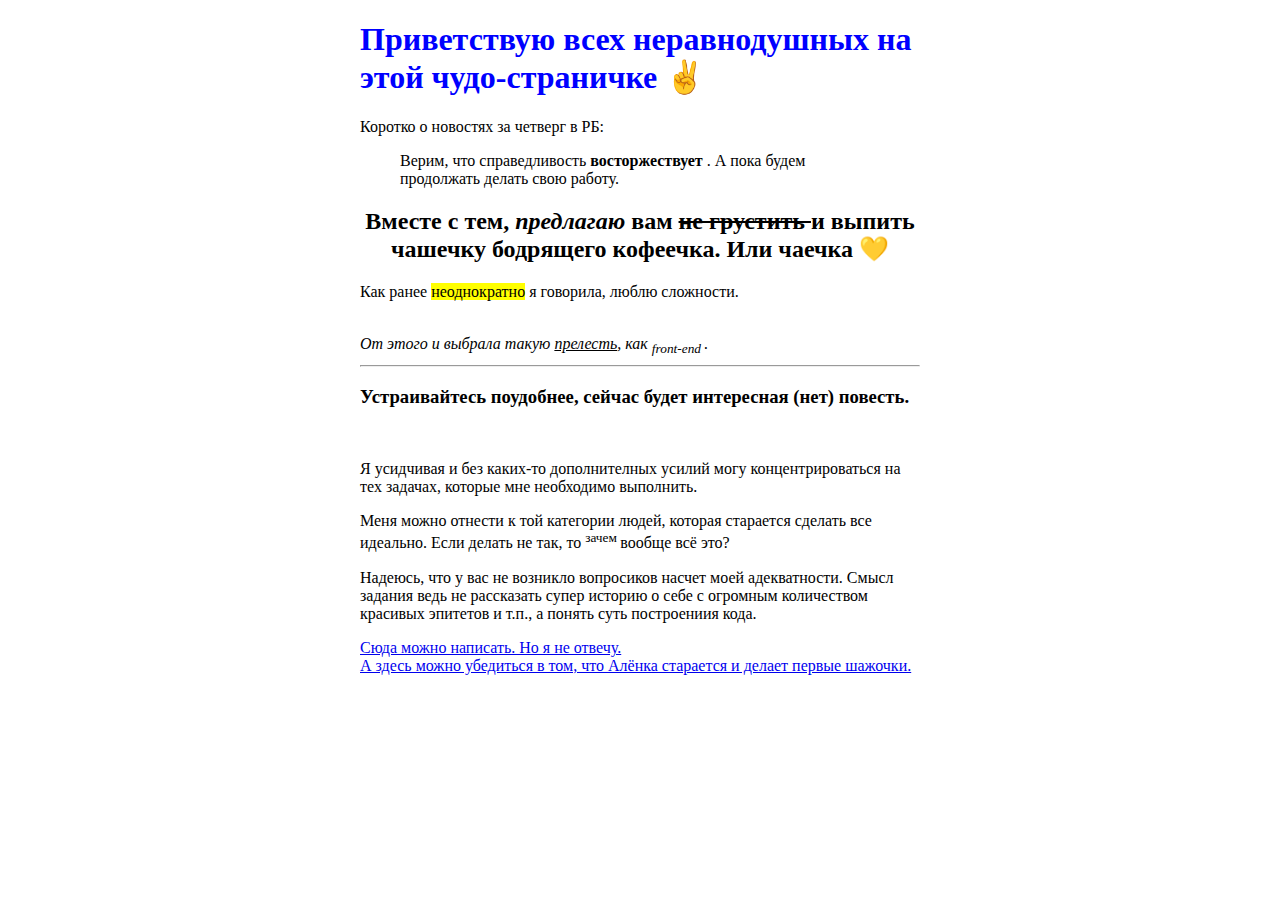
<file: about/index.html>
<!doctype html>
<html lang="ru" xmlns="http://www.w3.org/1999/html">
<head>
    <meta charset="utf-8">
    <title>Lesson-2</title>
    <style type="text/css">
        body {
            width: 560px;
            margin: 0 auto;
        }
    </style>
</head>

<body>
<h1  style="color:blue;" > Приветствую всех неравнодушных на этой чудо-страничке &#9996</h1>

<p>Коротко о новостях за четверг в РБ:</p>
<blockquote cite="https://news.tut.by/society/719466.html">
    Верим, что справедливость <strong>восторжествует </strong>. А пока будем продолжать делать свою работу.
</blockquote>
<h2 style="text-align:center;"> Вместе с тем, <em> предлагаю</em> вам <del>не грустить </del> и выпить чашечку бодрящего кофеечка. Или чаечка &#x1F49B </h2>
<p> Как ранее <mark> неоднократно</mark> я говорила, люблю сложности. </p>
<br>

<i> От этого и выбрала такую <ins>прелесть</ins>, как <sub> front-end </sub>. </i>
<hr>
    <h3 style="font-family:verdana,serif;"> Устраивайтесь поудобнее, сейчас будет интересная (нет) повесть. </h3>
<br>
<p> Я усидчивая и без каких-то дополнителных усилий могу концентрироваться на тех задачах,
    которые мне необходимо выполнить. </p>
<p> Меня можно отнести к той категории людей, которая старается сделать все идеально. Если делать не так, то <sup>зачем </sup>
    вообще всё это? </p>
<p>Надеюсь, что у вас не возникло вопросиков насчет моей адекватности. Смысл задания ведь не рассказать супер историю о себе с огромным количеством красивых эпитетов и т.п., а понять суть построениия кода. </p>
<a href="mailto:alena.kur16.06@gmail.com">Сюда можно написать. Но я не отвечу.</a>
<br>
<a href="https://github.com/AlKurlk" title="Объективно ничего интересного там нет"> А здесь можно убедиться в том, что Алёнка старается и делает первые шажочки.</a>


</body>
</html>
</file>
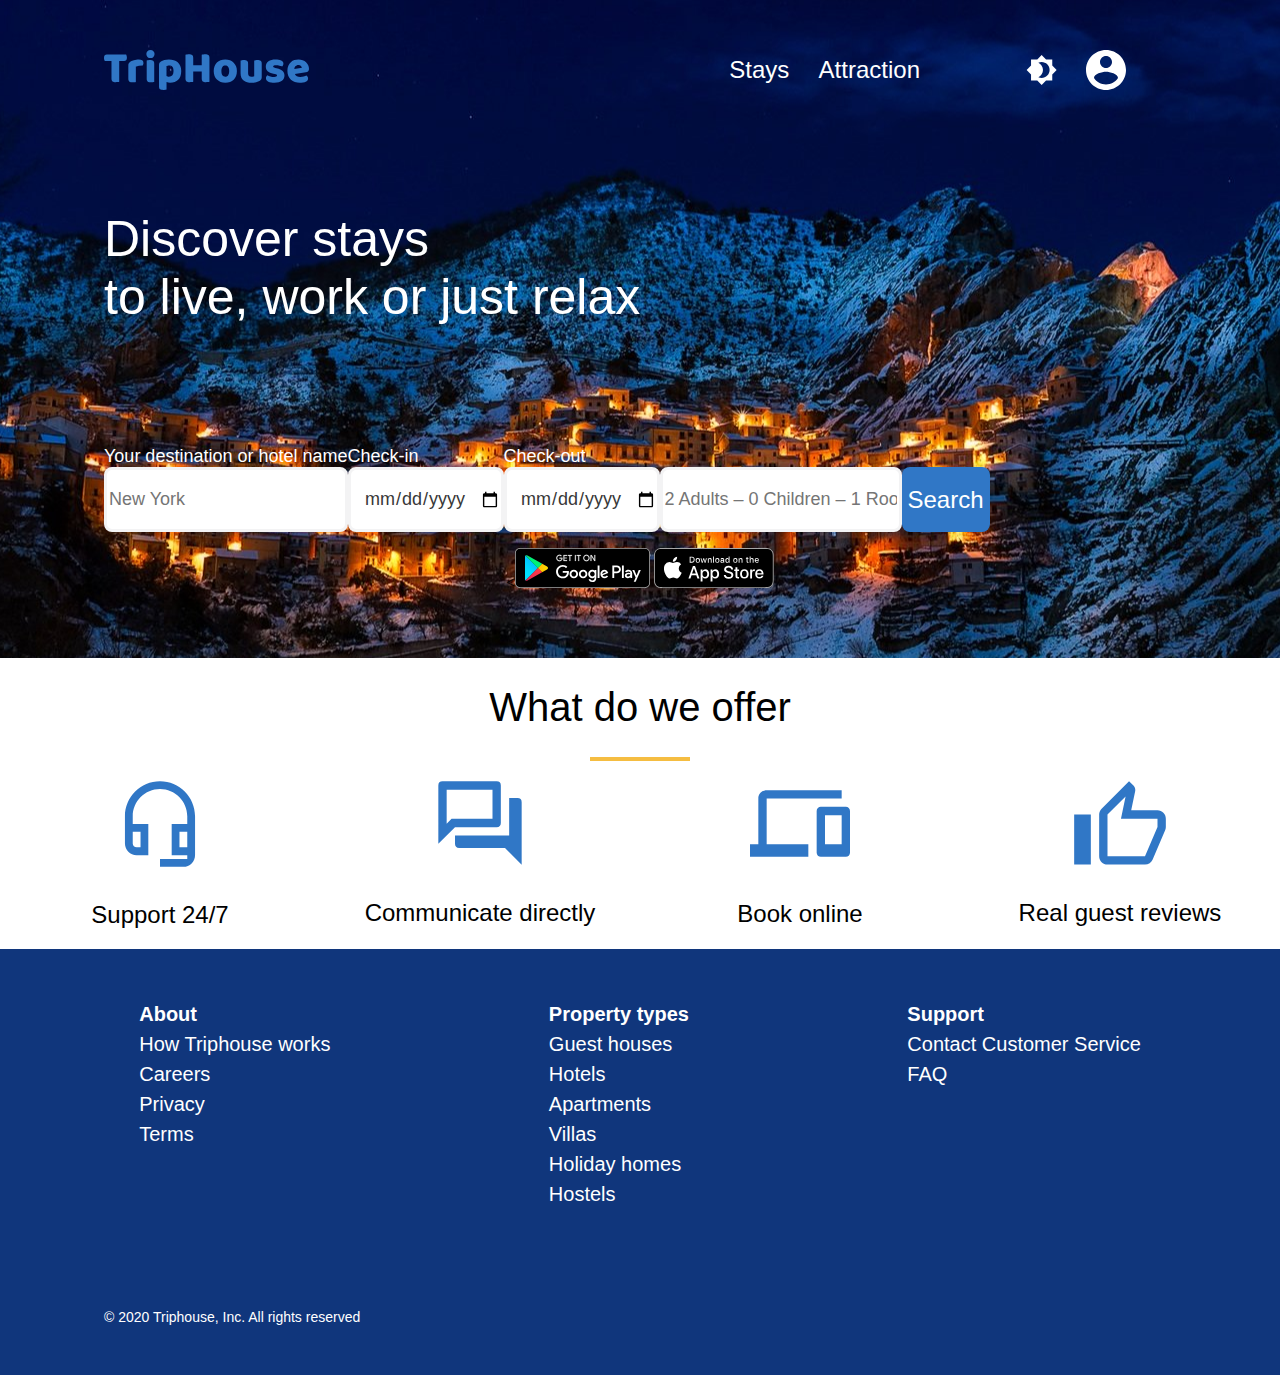
<file: triphouse/index.html>
<!DOCTYPE html>
<html lang="en" xmlns="http://www.w3.org/1999/html">
<head>
    <meta charset="UTF-8"
          name="viewport" content="width=device-width, initial-scale=1.0">
    <title>Title</title>
    <link href="style.css" rel="stylesheet">
</head>
<body>

<div class="top-section">
    <div class="header-triphouse">
        <svg class="logo col-7" width="205" height="40" fill="none" xmlns="http://www.w3.org/2000/svg">
            <path d="M.84 11.024c-.206-.33-.397-.78-.574-1.35A6.033 6.033 0 010 7.874c0-1.17.25-2.01.752-2.52.532-.51 1.21-.765 2.036-.765h19.297c.207.33.398.78.575 1.35.177.57.266 1.17.266 1.8 0 1.17-.266 2.01-.797 2.52-.501.51-1.165.765-1.991.765h-4.913V31.81c-.325.09-.84.18-1.55.27-.678.09-1.356.135-2.035.135s-1.284-.06-1.815-.18c-.501-.09-.929-.27-1.283-.54-.354-.27-.62-.645-.797-1.125-.177-.48-.265-1.11-.265-1.89V11.024H.84zM31.85 31.946c-.295.09-.768.18-1.417.27-.62.09-1.268.135-1.947.135-.65 0-1.24-.045-1.77-.135-.502-.09-.93-.27-1.284-.54a2.792 2.792 0 01-.84-1.08c-.178-.48-.266-1.095-.266-1.845V15.253c0-.69.118-1.275.354-1.755a4.35 4.35 0 011.106-1.35c.472-.39 1.048-.734 1.726-1.034a16.838 16.838 0 014.736-1.395c.856-.15 1.711-.225 2.567-.225 1.416 0 2.538.285 3.364.855.826.54 1.239 1.44 1.239 2.7 0 .42-.06.84-.177 1.26-.118.39-.266.75-.443 1.08a20.679 20.679 0 00-3.806.359c-.62.12-1.21.255-1.77.405a6.74 6.74 0 00-1.372.45v15.343zM42.345 4.05c0-1.14.369-2.1 1.106-2.88.767-.78 1.77-1.17 3.01-1.17 1.24 0 2.228.39 2.965 1.17.767.78 1.151 1.74 1.151 2.88s-.384 2.1-1.15 2.88c-.738.779-1.727 1.169-2.966 1.169-1.24 0-2.242-.39-3.01-1.17-.737-.78-1.106-1.74-1.106-2.88zm7.878 27.896c-.325.06-.812.135-1.46.225-.62.12-1.255.18-1.904.18s-1.239-.045-1.77-.135c-.502-.09-.93-.27-1.284-.54a2.79 2.79 0 01-.84-1.08c-.178-.48-.266-1.095-.266-1.845V10.44c.325-.06.797-.135 1.416-.225.65-.12 1.298-.18 1.948-.18.649 0 1.224.045 1.726.135.53.09.973.27 1.327.54.355.27.62.645.797 1.125.207.45.31 1.05.31 1.8v18.312zM64.882 9.449c1.77 0 3.408.24 4.913.72 1.535.45 2.848 1.155 3.94 2.114 1.091.96 1.947 2.175 2.566 3.645.62 1.44.93 3.165.93 5.174 0 1.92-.266 3.6-.797 5.04s-1.283 2.654-2.257 3.644c-.974.96-2.154 1.68-3.54 2.16-1.358.48-2.878.72-4.56.72-1.268 0-2.448-.195-3.54-.585v7.47c-.295.089-.767.179-1.416.269-.65.12-1.314.18-1.992.18-.65 0-1.24-.045-1.77-.135-.502-.09-.93-.27-1.284-.54s-.62-.645-.797-1.125c-.177-.45-.265-1.05-.265-1.8V14.803c0-.81.162-1.47.487-1.98.354-.51.826-.975 1.416-1.394.915-.6 2.05-1.08 3.408-1.44 1.357-.36 2.877-.54 4.558-.54zm.09 17.188c3.038 0 4.558-1.845 4.558-5.535 0-1.92-.384-3.344-1.151-4.274-.738-.93-1.815-1.395-3.23-1.395-.561 0-1.063.075-1.506.225a5.15 5.15 0 00-1.15.45v9.899c.354.18.737.33 1.15.45.413.12.856.18 1.328.18zM105.466 31.811c-.325.09-.841.18-1.549.27-.679.09-1.357.135-2.036.135a8.28 8.28 0 01-1.815-.18 2.936 2.936 0 01-1.283-.54c-.354-.27-.62-.645-.797-1.125-.177-.48-.265-1.11-.265-1.89v-7.019h-8.498v10.349c-.325.09-.84.18-1.549.27-.679.09-1.357.135-2.036.135-.678 0-1.283-.06-1.815-.18-.501-.09-.929-.27-1.283-.54-.354-.27-.62-.645-.797-1.125-.177-.48-.265-1.11-.265-1.89V4.724c.324-.06.84-.135 1.549-.225.708-.12 1.387-.18 2.036-.18.678 0 1.269.06 1.77.18.531.09.974.27 1.328.54.354.27.62.645.796 1.125.178.48.266 1.11.266 1.89v7.2h8.498V4.723c.324-.06.84-.135 1.549-.225.708-.12 1.387-.18 2.036-.18.678 0 1.268.06 1.77.18.531.09.974.27 1.328.54.354.27.619.645.796 1.125.177.48.266 1.11.266 1.89v23.757zM132.901 21.057c0 1.86-.28 3.525-.841 4.995-.561 1.44-1.357 2.654-2.39 3.644-1.003.99-2.213 1.74-3.629 2.25-1.417.51-2.995.765-4.736.765-1.741 0-3.319-.27-4.736-.81-1.416-.54-2.64-1.305-3.673-2.295-1.003-1.02-1.785-2.25-2.346-3.69-.56-1.44-.841-3.059-.841-4.859 0-1.77.281-3.374.841-4.814.561-1.44 1.343-2.655 2.346-3.645a10.468 10.468 0 013.673-2.34c1.417-.54 2.995-.81 4.736-.81 1.741 0 3.319.286 4.736.856 1.416.54 2.626 1.32 3.629 2.34 1.033.99 1.829 2.204 2.39 3.644.561 1.44.841 3.03.841 4.77zm-15.491 0c0 1.83.34 3.24 1.018 4.23.708.96 1.682 1.44 2.921 1.44 1.24 0 2.184-.495 2.833-1.485.679-.99 1.018-2.385 1.018-4.185 0-1.8-.339-3.18-1.018-4.14-.679-.989-1.638-1.484-2.877-1.484-1.239 0-2.198.495-2.877 1.485-.678.96-1.018 2.34-1.018 4.14zM136.572 10.439c.295-.09.752-.18 1.372-.27.649-.09 1.313-.135 1.991-.135.649 0 1.225.045 1.726.135.531.09.974.27 1.328.54.354.27.62.645.797 1.125.206.45.31 1.05.31 1.8v9.673c0 1.23.295 2.115.885 2.655.59.51 1.445.765 2.567.765.678 0 1.224-.06 1.637-.18.443-.12.782-.24 1.018-.36V10.439c.295-.09.753-.18 1.372-.27.649-.09 1.313-.135 1.992-.135.649 0 1.224.045 1.726.135.531.09.974.27 1.328.54.354.27.619.645.796 1.125.207.45.31 1.05.31 1.8v13.678c0 1.5-.619 2.624-1.859 3.374-1.032.66-2.272 1.155-3.717 1.485-1.417.36-2.966.54-4.648.54-1.593 0-3.068-.18-4.425-.54-1.328-.36-2.479-.915-3.453-1.665-.973-.75-1.726-1.71-2.257-2.88-.531-1.2-.796-2.64-.796-4.319V10.44zM180.478 25.467c0 2.28-.841 4.064-2.523 5.354-1.682 1.29-4.161 1.935-7.436 1.935-1.239 0-2.39-.09-3.452-.27-1.062-.18-1.977-.45-2.744-.81-.737-.39-1.328-.87-1.77-1.44-.413-.57-.62-1.245-.62-2.024 0-.72.148-1.32.443-1.8.295-.51.649-.93 1.062-1.26.856.48 1.829.915 2.921 1.305 1.121.36 2.405.54 3.851.54.914 0 1.608-.135 2.08-.405.501-.27.752-.63.752-1.08 0-.42-.177-.75-.531-.99-.354-.24-.944-.435-1.77-.585l-1.328-.27c-2.567-.51-4.485-1.305-5.754-2.385-1.239-1.11-1.859-2.684-1.859-4.724 0-1.11.236-2.115.709-3.015a6.286 6.286 0 011.991-2.25c.856-.6 1.874-1.064 3.054-1.394 1.21-.33 2.538-.495 3.983-.495 1.092 0 2.11.09 3.054.27.974.15 1.815.39 2.523.72.708.33 1.269.765 1.682 1.304.413.51.619 1.125.619 1.845 0 .69-.132 1.29-.398 1.8-.236.48-.546.885-.929 1.215-.236-.15-.591-.3-1.063-.45-.472-.18-.988-.33-1.549-.45-.56-.15-1.136-.27-1.726-.36a9.82 9.82 0 00-1.549-.135c-.974 0-1.726.12-2.257.36-.531.21-.797.555-.797 1.035 0 .33.148.6.443.81.295.21.856.405 1.682.585l1.372.315c2.832.66 4.839 1.575 6.019 2.744 1.21 1.14 1.815 2.625 1.815 4.455zM195.706 32.71c-1.741 0-3.364-.24-4.869-.719a11.498 11.498 0 01-3.895-2.25c-1.091-.99-1.962-2.234-2.611-3.734-.619-1.5-.929-3.255-.929-5.265 0-1.98.31-3.674.929-5.084.649-1.44 1.49-2.61 2.523-3.51a9.525 9.525 0 013.541-2.024 12.601 12.601 0 014.071-.675c1.564 0 2.981.24 4.249.72 1.299.48 2.405 1.14 3.32 1.98a8.426 8.426 0 012.168 3.014c.531 1.17.797 2.445.797 3.825 0 1.02-.28 1.8-.841 2.34-.561.54-1.342.884-2.346 1.034l-10.932 1.665c.325.99.989 1.74 1.992 2.25 1.003.48 2.154.72 3.452.72 1.21 0 2.346-.15 3.408-.45 1.092-.33 1.977-.705 2.656-1.125.472.3.87.72 1.195 1.26.324.54.487 1.11.487 1.71 0 1.35-.62 2.354-1.859 3.014-.944.51-2.007.855-3.187 1.035-1.18.18-2.287.27-3.319.27zm-1.24-17.682c-.708 0-1.327.12-1.858.36-.502.24-.915.555-1.24.945-.324.36-.575.78-.752 1.26-.148.45-.236.915-.266 1.395l7.569-1.26c-.089-.6-.413-1.2-.974-1.8-.561-.6-1.387-.9-2.479-.9z"
                  fill="#3077C6"/>
        </svg>

                <div class="col-1"> Stays</div>

            <div class="col-2"> Attraction</div>

                <svg class="col-1" width="30" height="30" viewBox="0 0 30 30" fill="none" xmlns="http://www.w3.org/2000/svg">
                    <path d="M25.6101 10.6101V4.38992H19.3899L15 0L10.6101 4.38992H4.38992V10.6101L0 15L4.38992 19.3899V25.6101H10.6101L15 30L19.3899 25.6101H25.6101V19.3899L30 15L25.6101 10.6101ZM15 22.9576C13.8196 22.9576 12.6923 22.6923 11.6844 22.2281C14.4164 20.9682 16.3263 18.2096 16.3263 15C16.3263 11.7905 14.4164 9.03183 11.6844 7.77188C12.6923 7.30769 13.8196 7.04244 15 7.04244C19.3899 7.04244 22.9576 10.6101 22.9576 15C22.9576 19.3899 19.3899 22.9576 15 22.9576Z"
                          fill="white"/>
                </svg>

                <svg class="col-1" width="40" height="40" fill="none" xmlns="http://www.w3.org/2000/svg"><path d="M20 0C8.96 0 0 8.96 0 20s8.96 20 20 20 20-8.96 20-20S31.04 0 20 0zm0 6c3.32 0 6 2.68 6 6s-2.68 6-6 6-6-2.68-6-6 2.68-6 6-6zm0 28.4c-5 0-9.42-2.56-12-6.44.06-3.98 8-6.16 12-6.16 3.98 0 11.94 2.18 12 6.16-2.58 3.88-7 6.44-12 6.44z" fill="#fff"/></svg>
        </div>


    <div id="top-section-text">
        Discover stays <br>
        to live, work or just relax
    </div>


    <form method="get" class="form">
        <div>
            <label for="destination"> Your destination or hotel name</label> <br>
            <input class="destination" id="destination" name="destination" type="text" placeholder="New York"> <br>
        </div>
        <div >
            <label for="date-in"> Check-in </label> <br>
            <input class="date" id="date-in" name="date-in" type="date">
        </div>
        <div>
            <label for="date-out"> Check-out </label> <br>
            <input class="date" id="date-out" name="date-out" type="date">
        </div>
        <div>
            <label for="adults-room"> </label> <br>
            <input class="adults-room " id="adults-room" name="adults-room" type="text"
                   placeholder="2 Adults &#8211; 0 Children &#8211; 1 Room">
        </div>
        <div><br>
            <button class="submit" type="submit" id="submit"> Search</button>
        </div>

    </form>
<figure id="apps">

    <<svg width="135" height="40" viewBox="0 0 135 40" fill="none" xmlns="http://www.w3.org/2000/svg">
    <path d="M130 39.9999H5C2.25 39.9999 0 37.75 0 35V4.99999C0 2.25 2.25 0 5 0H130C132.75 0 135 2.25 135 4.99999V35C135 37.75 132.75 39.9999 130 39.9999Z" fill="black"/>
    <path d="M130 0.799999C132.32 0.799999 134.2 2.68 134.2 4.99999V35C134.2 37.32 132.32 39.2 130 39.2H5C2.68 39.2 0.8 37.32 0.8 35V4.99999C0.8 2.68 2.68 0.799999 5 0.799999H130ZM130 0H5C2.25 0 0 2.25 0 4.99999V35C0 37.75 2.25 39.9999 5 39.9999H130C132.75 39.9999 135 37.75 135 35V4.99999C135 2.25 132.75 0 130 0Z" fill="#A6A6A6"/>
    <path d="M47.4201 10.24C47.4201 11.08 47.1701 11.75 46.6701 12.24C46.1101 12.83 45.3701 13.13 44.4701 13.13C43.6001 13.13 42.8701 12.83 42.2601 12.23C41.6501 11.63 41.3501 10.88 41.3501 9.99997C41.3501 9.10996 41.6501 8.36995 42.2601 7.76994C42.8701 7.16994 43.6001 6.86993 44.4701 6.86993C44.9001 6.86993 45.3101 6.94994 45.7001 7.11994C46.0901 7.28994 46.4001 7.50994 46.6401 7.78995L46.1101 8.31995C45.7101 7.84995 45.1701 7.60994 44.4701 7.60994C43.8401 7.60994 43.2901 7.82995 42.8301 8.27995C42.3701 8.71996 42.1401 9.29996 42.1401 10.01C42.1401 10.72 42.3701 11.3 42.8301 11.74C43.2901 12.18 43.8401 12.41 44.4701 12.41C45.1401 12.41 45.7001 12.19 46.1501 11.74C46.4401 11.45 46.6101 11.04 46.6501 10.52H44.4701V9.79997H47.3801C47.4001 9.94997 47.4201 10.1 47.4201 10.24Z" fill="white" stroke="white" stroke-width="0.2" stroke-miterlimit="10"/>
    <path d="M52.0303 7.73994H49.3003V9.63994H51.7603V10.3599H49.3003V12.26H52.0303V13H48.5303V6.99994H52.0303V7.73994Z" fill="white" stroke="white" stroke-width="0.2" stroke-miterlimit="10"/>
    <path d="M55.2801 13H54.5101V7.73994H52.8301V6.99994H56.9501V7.73994H55.2701V13H55.2801Z" fill="white" stroke="white" stroke-width="0.2" stroke-miterlimit="10"/>
    <path d="M59.9399 13V6.99994H60.71V13H59.9399Z" fill="white" stroke="white" stroke-width="0.2" stroke-miterlimit="10"/>
    <path d="M64.1302 13H63.3602V7.73994H61.6802V6.99994H65.8002V7.73994H64.1202V13H64.1302Z" fill="white" stroke="white" stroke-width="0.2" stroke-miterlimit="10"/>
    <path d="M73.6101 12.22C73.0201 12.83 72.2901 13.13 71.4101 13.13C70.5301 13.13 69.8001 12.83 69.2101 12.22C68.6201 11.61 68.3301 10.87 68.3301 9.99997C68.3301 9.12996 68.6201 8.37995 69.2101 7.77995C69.8001 7.16994 70.5301 6.86993 71.4101 6.86993C72.2801 6.86993 73.0101 7.16994 73.6101 7.77995C74.2001 8.38995 74.5001 9.12996 74.5001 9.99997C74.4901 10.88 74.2001 11.62 73.6101 12.22ZM69.7801 11.72C70.2201 12.17 70.7701 12.39 71.4101 12.39C72.0501 12.39 72.6001 12.17 73.0401 11.72C73.4801 11.27 73.7101 10.7 73.7101 9.99997C73.7101 9.29996 73.4901 8.72996 73.0401 8.27995C72.6001 7.82995 72.0501 7.60994 71.4101 7.60994C70.7701 7.60994 70.2201 7.82995 69.7801 8.27995C69.3401 8.72996 69.1101 9.29996 69.1101 9.99997C69.1101 10.7 69.3401 11.27 69.7801 11.72Z" fill="white" stroke="white" stroke-width="0.2" stroke-miterlimit="10"/>
    <path d="M75.5801 13V6.99994H76.5201L79.4401 11.6699H79.4701L79.4401 10.5099V6.99994H80.2101V13H79.4101L76.3601 8.10994H76.3301L76.3601 9.26994V13H75.5801Z" fill="white" stroke="white" stroke-width="0.2" stroke-miterlimit="10"/>
    <path d="M68.14 21.75C65.79 21.75 63.87 23.54 63.87 26C63.87 28.4501 65.79 30.2501 68.14 30.2501C70.49 30.2501 72.41 28.4501 72.41 26C72.41 23.54 70.49 21.75 68.14 21.75ZM68.14 28.5801C66.85 28.5801 65.74 27.5201 65.74 26C65.74 24.47 66.85 23.42 68.14 23.42C69.43 23.42 70.54 24.47 70.54 26C70.54 27.5201 69.42 28.5801 68.14 28.5801ZM58.82 21.75C56.47 21.75 54.55 23.54 54.55 26C54.55 28.4501 56.47 30.2501 58.82 30.2501C61.17 30.2501 63.09 28.4501 63.09 26C63.09 23.54 61.17 21.75 58.82 21.75ZM58.82 28.5801C57.53 28.5801 56.42 27.5201 56.42 26C56.42 24.47 57.53 23.42 58.82 23.42C60.11 23.42 61.22 24.47 61.22 26C61.22 27.5201 60.11 28.5801 58.82 28.5801ZM47.74 23.06V24.86H52.06C51.93 25.87 51.59 26.62 51.08 27.13C50.45 27.7601 49.47 28.4501 47.75 28.4501C45.09 28.4501 43.01 26.31 43.01 23.65C43.01 20.99 45.09 18.85 47.75 18.85C49.18 18.85 50.23 19.41 51 20.14L52.27 18.87C51.19 17.84 49.76 17.05 47.74 17.05C44.1 17.05 41.04 20.01 41.04 23.66C41.04 27.3 44.1 30.2701 47.74 30.2701C49.71 30.2701 51.19 29.6301 52.35 28.4201C53.54 27.23 53.91 25.55 53.91 24.2C53.91 23.78 53.88 23.39 53.81 23.07H47.74V23.06ZM93.05 24.46C92.7 23.51 91.62 21.75 89.41 21.75C87.22 21.75 85.4 23.47 85.4 26C85.4 28.3801 87.2 30.2501 89.62 30.2501C91.57 30.2501 92.7 29.0601 93.16 28.3701L91.71 27.4001C91.23 28.1101 90.57 28.5801 89.62 28.5801C88.67 28.5801 87.99 28.1401 87.56 27.29L93.25 24.94L93.05 24.46ZM87.25 25.88C87.2 24.24 88.52 23.4 89.47 23.4C90.21 23.4 90.84 23.77 91.05 24.3L87.25 25.88ZM82.63 30.0001H84.5V17.5H82.63V30.0001ZM79.57 22.7H79.5C79.08 22.2 78.28 21.75 77.26 21.75C75.13 21.75 73.18 23.62 73.18 26.02C73.18 28.4001 75.13 30.2601 77.26 30.2601C78.27 30.2601 79.08 29.8101 79.5 29.2901H79.56V29.9001C79.56 31.5301 78.69 32.4001 77.29 32.4001C76.15 32.4001 75.44 31.5801 75.15 30.8901L73.52 31.5701C73.99 32.7001 75.23 34.0801 77.29 34.0801C79.48 34.0801 81.33 32.7901 81.33 29.6501V22.01H79.56V22.7H79.57ZM77.42 28.5801C76.13 28.5801 75.05 27.5001 75.05 26.02C75.05 24.52 76.13 23.43 77.42 23.43C78.69 23.43 79.69 24.53 79.69 26.02C79.7 27.5001 78.7 28.5801 77.42 28.5801ZM101.81 17.5H97.34V30.0001H99.21V25.26H101.82C103.89 25.26 105.92 23.76 105.92 21.38C105.92 19 103.87 17.5 101.81 17.5ZM101.85 23.52H99.2V19.23H101.85C103.25 19.23 104.04 20.39 104.04 21.37C104.04 22.35 103.25 23.52 101.85 23.52ZM113.39 21.73C112.04 21.73 110.64 22.33 110.06 23.64L111.72 24.33C112.07 23.64 112.73 23.41 113.42 23.41C114.38 23.41 115.37 23.99 115.38 25.02V25.15C115.04 24.96 114.32 24.67 113.43 24.67C111.64 24.67 109.83 25.65 109.83 27.48C109.83 29.1501 111.29 30.2301 112.93 30.2301C114.18 30.2301 114.88 29.6701 115.31 29.0101H115.37V29.9801H117.17V25.19C117.18 22.97 115.52 21.73 113.39 21.73ZM113.16 28.5801C112.55 28.5801 111.7 28.2701 111.7 27.5201C111.7 26.56 112.76 26.19 113.68 26.19C114.5 26.19 114.89 26.37 115.38 26.61C115.24 27.7601 114.24 28.5801 113.16 28.5801ZM123.74 22L121.6 27.42H121.54L119.32 22H117.31L120.64 29.5801L118.74 33.7901H120.69L125.82 22H123.74ZM106.94 30.0001H108.81V17.5H106.94V30.0001Z" fill="white"/>
    <path d="M10.4395 7.54003C10.1495 7.85003 9.97949 8.33003 9.97949 8.94003V31.06C9.97949 31.68 10.1495 32.16 10.4395 32.46L10.5095 32.53L22.8995 20.15V20V19.85L10.5095 7.47003L10.4395 7.54003Z" fill="url(#paint0_linear)"/>
    <path d="M27.0299 24.28L22.8999 20.15V20V19.85L27.0299 15.72L27.1199 15.77L32.0099 18.55C33.4099 19.34 33.4099 20.64 32.0099 21.44L27.1199 24.22L27.0299 24.28Z" fill="url(#paint1_linear)"/>
    <path d="M27.1199 24.22L22.8999 20L10.4399 32.46C10.8999 32.95 11.6599 33.01 12.5199 32.52L27.1199 24.22Z" fill="url(#paint2_linear)"/>
    <path d="M27.1197 15.78L12.5097 7.48002C11.6497 6.99002 10.8897 7.05002 10.4297 7.54002L22.8997 20L27.1197 15.78Z" fill="url(#paint3_linear)"/>
    <path opacity="0.2" d="M27.0294 24.13L12.5095 32.38C11.6995 32.84 10.9695 32.81 10.5095 32.39L10.4395 32.46L10.5095 32.53C10.9795 32.95 11.6995 32.98 12.5095 32.52L27.1194 24.22L27.0294 24.13Z" fill="black"/>
    <path opacity="0.12" d="M10.4395 32.3202C10.1495 32.0102 9.97949 31.5302 9.97949 30.9202V31.0702C9.97949 31.6902 10.1495 32.1702 10.4395 32.4702L10.5095 32.4002L10.4395 32.3202Z" fill="black"/>
    <path opacity="0.12" d="M32.0095 21.3L27.0195 24.1301L27.1095 24.2201L31.9995 21.44C32.6995 21.04 33.0495 20.52 33.0495 20C32.9995 20.47 32.6495 20.94 32.0095 21.3Z" fill="black"/>
    <path opacity="0.25" d="M12.5097 7.61994L32.0097 18.7C32.6397 19.06 32.9998 19.52 33.0598 20C33.0598 19.48 32.7097 18.95 32.0097 18.56L12.5097 7.47994C11.1097 6.68994 9.96973 7.34994 9.96973 8.94994V9.09994C9.96973 7.48994 11.1197 6.82994 12.5097 7.61994Z" fill="white"/>
    <defs>
        <linearGradient id="paint0_linear" x1="21.7992" y1="8.70973" x2="5.01689" y2="25.4922" gradientUnits="userSpaceOnUse">
            <stop stop-color="#00A0FF"/>
            <stop offset="0.00657445" stop-color="#00A1FF"/>
            <stop offset="0.2601" stop-color="#00BEFF"/>
            <stop offset="0.5122" stop-color="#00D2FF"/>
            <stop offset="0.7604" stop-color="#00DFFF"/>
            <stop offset="1" stop-color="#00E3FF"/>
        </linearGradient>
        <linearGradient id="paint1_linear" x1="33.8343" y1="20.0014" x2="9.63744" y2="20.0014" gradientUnits="userSpaceOnUse">
            <stop stop-color="#FFE000"/>
            <stop offset="0.4087" stop-color="#FFBD00"/>
            <stop offset="0.7754" stop-color="#FFA500"/>
            <stop offset="1" stop-color="#FF9C00"/>
        </linearGradient>
        <linearGradient id="paint2_linear" x1="24.8269" y1="22.2961" x2="2.06869" y2="45.0544" gradientUnits="userSpaceOnUse">
            <stop stop-color="#FF3A44"/>
            <stop offset="1" stop-color="#C31162"/>
        </linearGradient>
        <linearGradient id="paint3_linear" x1="7.29699" y1="0.176234" x2="17.4596" y2="10.3387" gradientUnits="userSpaceOnUse">
            <stop stop-color="#32A071"/>
            <stop offset="0.0685" stop-color="#2DA771"/>
            <stop offset="0.4762" stop-color="#15CF74"/>
            <stop offset="0.8009" stop-color="#06E775"/>
            <stop offset="1" stop-color="#00F076"/>
        </linearGradient>
    </defs>
</svg>

    <svg width="120" height="40" fill="none" xmlns="http://www.w3.org/2000/svg"><path d="M110.135 0H9.535c-.367 0-.73 0-1.095.002-.306.002-.61.008-.919.013C6.85.023 6.18.082 5.517.192a6.665 6.665 0 00-1.9.627A6.438 6.438 0 00.193 5.522a12.993 12.993 0 00-.179 2.002c-.01.306-.01.614-.015.92V31.56c.005.31.006.61.015.921.008.671.068 1.34.18 2.002.11.663.32 1.306.624 1.905.303.598.701 1.143 1.179 1.614.473.477 1.019.875 1.618 1.179a6.7 6.7 0 001.901.63c.663.11 1.333.168 2.004.177.31.007.613.011.919.011.366.002.728.002 1.095.002h100.6c.359 0 .724 0 1.084-.002.304 0 .617-.004.922-.01.67-.01 1.338-.068 2-.178a6.805 6.805 0 001.908-.63A6.293 6.293 0 00117.666 38a6.405 6.405 0 001.182-1.614c.302-.6.51-1.242.619-1.905.111-.661.173-1.33.185-2.002.004-.31.004-.61.004-.921.008-.364.008-.725.008-1.094V9.536c0-.366 0-.73-.008-1.092 0-.306 0-.614-.004-.92a13.57 13.57 0 00-.185-2.002 6.648 6.648 0 00-.619-1.904 6.469 6.469 0 00-2.799-2.8 6.77 6.77 0 00-1.908-.627c-.661-.11-1.33-.169-2-.176-.305-.005-.618-.011-.922-.013-.36-.002-.725-.002-1.084-.002z" fill="#A6A6A6"/><path d="M8.445 39.125c-.305 0-.602-.004-.904-.01a12.696 12.696 0 01-1.87-.164 5.887 5.887 0 01-1.656-.548 5.408 5.408 0 01-1.397-1.016 5.323 5.323 0 01-1.02-1.397 5.722 5.722 0 01-.544-1.657 12.413 12.413 0 01-.166-1.875c-.007-.21-.015-.913-.015-.913v-23.1s.009-.692.015-.895a12.37 12.37 0 01.165-1.872 5.755 5.755 0 01.544-1.662c.26-.518.603-.99 1.015-1.398A5.565 5.565 0 015.668 1.05C6.288.95 6.915.895 7.543.887l.902-.012h102.769l.913.013a12.37 12.37 0 011.858.162 5.933 5.933 0 011.671.548 5.589 5.589 0 012.415 2.42c.261.52.441 1.076.536 1.65.103.623.161 1.254.173 1.886.003.284.003.588.003.89.008.375.008.732.008 1.092v20.929c0 .363 0 .718-.008 1.075 0 .325 0 .623-.004.93a12.52 12.52 0 01-.171 1.853 5.717 5.717 0 01-.54 1.67c-.263.513-.606.98-1.015 1.386a5.414 5.414 0 01-1.4 1.023 5.855 5.855 0 01-1.668.55c-.618.1-1.242.155-1.869.162-.293.007-.599.011-.897.011l-1.084.002-101.69-.002z" fill="#000"/><path d="M24.769 20.3a4.948 4.948 0 012.357-4.151 5.065 5.065 0 00-3.992-2.158c-1.679-.176-3.307 1.005-4.163 1.005-.872 0-2.19-.988-3.608-.958a5.315 5.315 0 00-4.473 2.727c-1.934 3.349-.491 8.27 1.361 10.977.927 1.325 2.01 2.805 3.428 2.753 1.387-.058 1.905-.885 3.58-.885 1.658 0 2.144.885 3.59.852 1.489-.025 2.426-1.332 3.32-2.67a10.96 10.96 0 001.52-3.092 4.782 4.782 0 01-2.92-4.4zM22.038 12.211a4.873 4.873 0 001.114-3.49 4.958 4.958 0 00-3.207 1.659 4.638 4.638 0 00-1.144 3.361 4.099 4.099 0 003.237-1.53zM42.302 27.14H37.57l-1.137 3.356h-2.005l4.484-12.418h2.083l4.483 12.418h-2.039l-1.136-3.356zm-4.243-1.55h3.752l-1.85-5.446h-.051l-1.85 5.447zM55.16 25.97c0 2.813-1.506 4.62-3.779 4.62a3.07 3.07 0 01-2.848-1.583h-.043v4.484H46.63V21.442h1.8v1.506h.033a3.212 3.212 0 012.883-1.6c2.298 0 3.813 1.816 3.813 4.622zm-1.91 0c0-1.833-.948-3.038-2.393-3.038-1.42 0-2.375 1.23-2.375 3.038 0 1.824.955 3.046 2.375 3.046 1.445 0 2.392-1.197 2.392-3.046zM65.124 25.97c0 2.813-1.505 4.62-3.778 4.62a3.07 3.07 0 01-2.848-1.583h-.043v4.484h-1.859V21.442h1.799v1.506h.034a3.212 3.212 0 012.883-1.6c2.298 0 3.813 1.816 3.813 4.622zm-1.91 0c0-1.833-.947-3.038-2.392-3.038-1.42 0-2.375 1.23-2.375 3.038 0 1.824.955 3.046 2.375 3.046 1.445 0 2.392-1.197 2.392-3.046zM71.71 27.036c.138 1.232 1.335 2.04 2.97 2.04 1.566 0 2.693-.808 2.693-1.919 0-.964-.68-1.54-2.29-1.936l-1.609-.388c-2.28-.55-3.339-1.617-3.339-3.348 0-2.142 1.867-3.614 4.519-3.614 2.624 0 4.423 1.472 4.483 3.614h-1.876c-.112-1.239-1.136-1.987-2.634-1.987-1.497 0-2.521.757-2.521 1.858 0 .878.654 1.395 2.255 1.79l1.368.336c2.548.603 3.606 1.626 3.606 3.443 0 2.323-1.85 3.778-4.793 3.778-2.754 0-4.614-1.42-4.734-3.667h1.902zM83.346 19.3v2.143h1.722v1.471h-1.722v4.991c0 .776.345 1.137 1.102 1.137.204-.003.408-.018.611-.043v1.463c-.34.064-.686.092-1.032.086-1.833 0-2.548-.688-2.548-2.444v-5.19h-1.316v-1.471h1.316V19.3h1.867zM86.065 25.97c0-2.849 1.678-4.639 4.294-4.639 2.625 0 4.295 1.79 4.295 4.639 0 2.856-1.661 4.639-4.295 4.639-2.633 0-4.294-1.783-4.294-4.64zm6.695 0c0-1.954-.895-3.107-2.401-3.107-1.506 0-2.4 1.162-2.4 3.107 0 1.962.894 3.106 2.4 3.106 1.506 0 2.401-1.144 2.401-3.106zM96.186 21.442h1.772v1.541h.043a2.16 2.16 0 012.178-1.635c.214-.001.428.022.637.07v1.737a2.591 2.591 0 00-.835-.112 1.872 1.872 0 00-1.937 2.083v5.37h-1.858v-9.053zM109.384 27.837c-.25 1.643-1.85 2.771-3.898 2.771-2.634 0-4.269-1.764-4.269-4.595 0-2.84 1.644-4.682 4.191-4.682 2.505 0 4.08 1.72 4.08 4.466v.637h-6.395v.112a2.353 2.353 0 00.639 1.832 2.364 2.364 0 001.797.732 2.045 2.045 0 002.091-1.273h1.764zm-6.282-2.702h4.526a2.166 2.166 0 00-.608-1.634 2.167 2.167 0 00-1.612-.664 2.291 2.291 0 00-2.306 2.298zM37.826 8.731a2.64 2.64 0 012.808 2.965c0 1.906-1.03 3.002-2.808 3.002h-2.155V8.73h2.155zm-1.228 5.123h1.125a1.876 1.876 0 001.968-2.146 1.881 1.881 0 00-1.968-2.134h-1.125v4.28zM41.68 12.444a2.134 2.134 0 114.248 0 2.132 2.132 0 11-4.247 0zm3.334 0c0-.976-.439-1.546-1.208-1.546-.773 0-1.207.57-1.207 1.546 0 .984.434 1.55 1.207 1.55.77 0 1.208-.57 1.208-1.55zM51.573 14.698h-.922l-.93-3.317h-.07l-.927 3.317h-.913l-1.242-4.503h.902l.806 3.436h.067l.925-3.436h.853l.926 3.436h.07l.803-3.436h.889l-1.237 4.503zM53.853 10.195h.856v.715h.066a1.349 1.349 0 011.344-.802 1.464 1.464 0 011.559 1.675v2.915h-.889v-2.692c0-.724-.314-1.084-.972-1.084a1.03 1.03 0 00-1.075 1.142v2.634h-.889v-4.503zM59.094 8.437h.888v6.26h-.888v-6.26zM61.218 12.444a2.133 2.133 0 114.248 0 2.134 2.134 0 11-4.248 0zm3.333 0c0-.976-.439-1.547-1.208-1.547-.772 0-1.207.571-1.207 1.547 0 .984.435 1.55 1.207 1.55.77 0 1.208-.57 1.208-1.55zM66.4 13.424c0-.81.604-1.278 1.676-1.344l1.22-.07v-.389c0-.476-.315-.744-.922-.744-.497 0-.84.182-.939.5h-.86c.09-.773.818-1.27 1.84-1.27 1.128 0 1.765.563 1.765 1.514v3.077h-.855v-.633h-.07a1.515 1.515 0 01-1.353.707 1.361 1.361 0 01-1.501-1.348zm2.895-.384v-.377l-1.1.07c-.62.042-.9.253-.9.65 0 .405.351.64.834.64a1.06 1.06 0 001.166-.983zM71.348 12.444c0-1.422.732-2.324 1.87-2.324a1.484 1.484 0 011.38.79h.067V8.437h.888v6.26h-.851v-.71h-.07a1.563 1.563 0 01-1.415.785c-1.145 0-1.869-.901-1.869-2.328zm.918 0c0 .955.45 1.53 1.203 1.53.75 0 1.212-.583 1.212-1.526 0-.938-.468-1.53-1.212-1.53-.748 0-1.203.58-1.203 1.527zM79.23 12.444a2.133 2.133 0 114.247 0 2.132 2.132 0 11-4.247 0zm3.333 0c0-.976-.439-1.546-1.208-1.546-.773 0-1.207.57-1.207 1.546 0 .984.434 1.55 1.207 1.55.77 0 1.208-.57 1.208-1.55zM84.67 10.195h.855v.715h.066a1.348 1.348 0 011.344-.802 1.464 1.464 0 011.559 1.675v2.915h-.889v-2.692c0-.724-.314-1.084-.972-1.084a1.03 1.03 0 00-1.075 1.142v2.634h-.889v-4.503zM93.515 9.074v1.142h.976v.748h-.976v2.315c0 .472.195.679.637.679.113 0 .226-.008.339-.02v.74c-.16.028-.322.043-.484.045-.988 0-1.382-.348-1.382-1.216v-2.543h-.714v-.749h.715V9.074h.89zM95.705 8.437h.88v2.482h.07a1.385 1.385 0 011.374-.807 1.484 1.484 0 011.55 1.679v2.907h-.889V12.01c0-.72-.335-1.084-.963-1.084a1.05 1.05 0 00-1.134 1.142v2.63h-.888v-6.26zM104.761 13.482a1.823 1.823 0 01-1.951 1.303 2.048 2.048 0 01-2.01-1.447 2.05 2.05 0 01-.07-.877 2.093 2.093 0 01.071-.88 2.085 2.085 0 012.005-1.473c1.253 0 2.009.856 2.009 2.27v.31h-3.18v.05a1.191 1.191 0 001.2 1.29 1.076 1.076 0 001.071-.546h.855zm-3.126-1.451h2.275a1.09 1.09 0 00-1.109-1.167 1.15 1.15 0 00-1.166 1.167z" fill="#fff"/></svg>
</figure>
</div>




<h1>What do we offer</h1>
<div class="highlight">
</div>
<div
        class="container">
    <div class="icon col-3">
        <svg width="76" height="86" viewBox="0 0 76 92" fill="none" xmlns="http://www.w3.org/2000/svg">
            <path d="M67.1667 54.3333V71H58.8333V54.3333H67.1667ZM17.1667 54.3333V71H13C10.7083 71 8.83333 69.125 8.83333 66.8333V54.3333H17.1667ZM38 0.166667C17.2917 0.166667 0.5 16.9583 0.5 37.6667V66.8333C0.5 73.75 6.08333 79.3333 13 79.3333H25.5V46H8.83333V37.6667C8.83333 21.5417 21.875 8.5 38 8.5C54.125 8.5 67.1667 21.5417 67.1667 37.6667V46H50.5V79.3333H67.1667V83.5H38V91.8333H63C69.9167 91.8333 75.5 86.25 75.5 79.3333V37.6667C75.5 16.9583 58.7083 0.166667 38 0.166667Z" fill="#3077C6"/>
        </svg>
        <br><br>
        Support 24/7
    </div>
    <div class="icon col-3">
        <svg width="84" height="84" fill="none" xmlns="http://www.w3.org/2000/svg"><path d="M54.5 8.667v29.166H13.542l-4.875 4.875V8.667H54.5zM58.667.333H4.5A4.179 4.179 0 00.333 4.5v58.333L17 46.167h41.667A4.179 4.179 0 0062.833 42V4.5A4.179 4.179 0 0058.668.333zM79.5 17h-8.333v37.5H17v8.333A4.179 4.179 0 0021.167 67H67l16.667 16.667v-62.5A4.179 4.179 0 0079.5 17z" fill="#3077C6"/></svg><br> <br>
        Communicate directly
    </div>
    <div class="icon col-3">
        <svg width="100" height="85" viewBox="0 0 100 68" fill="none" xmlns="http://www.w3.org/2000/svg">
            <path d="M16.6667 9H91.6667V0.666668H16.6667C12.0833 0.666668 8.33333 4.41667 8.33333 9V54.8333H0V67.3333H58.3333V54.8333H16.6667V9ZM95.8333 17.3333H70.8333C68.5417 17.3333 66.6667 19.2083 66.6667 21.5V63.1667C66.6667 65.4583 68.5417 67.3333 70.8333 67.3333H95.8333C98.125 67.3333 100 65.4583 100 63.1667V21.5C100 19.2083 98.125 17.3333 95.8333 17.3333ZM91.6667 54.8333H75V25.6667H91.6667V54.8333Z" fill="#3077C6"/>
        </svg>
        <br> <br>
        Book online
    </div>
    <div class="icon col-3">
        <svg width="92" height="84" viewBox="0 0 92 84" fill="none" xmlns="http://www.w3.org/2000/svg">
            <path d="M83.4998 29.3333H57.2082L61.1665 10.2917L61.2915 8.95833C61.2915 7.25 60.5832 5.66667 59.4582 4.54167L55.0415 0.166667L27.6248 27.625C26.0832 29.125 25.1665 31.2083 25.1665 33.5V75.1667C25.1665 79.75 28.9165 83.5 33.4998 83.5H70.9998C74.4582 83.5 77.4165 81.4167 78.6665 78.4167L91.2498 49.0417C91.6248 48.0833 91.8332 47.0833 91.8332 46V37.6667C91.8332 33.0833 88.0832 29.3333 83.4998 29.3333ZM83.4998 46L70.9998 75.1667H33.4998V33.5L51.5832 15.4167L46.9582 37.6667H83.4998V46ZM0.166504 33.5H16.8332V83.5H0.166504V33.5Z" fill="#3077C6"/>
        </svg>
        <br> <br>
        Real guest reviews
    </div>
</div>


<div class="container-footer">
    <svg class="logo-white col-sm-6" width="98" height="19" viewBox="0 0 98 19" fill="none" xmlns="http://www.w3.org/2000/svg">
        <path d="M0.401998 5.23622C0.303262 5.07949 0.211578 4.86577 0.126947 4.59505C0.0423156 4.32433 0 4.03937 0 3.74016C0 3.18448 0.119894 2.78553 0.359683 2.54331C0.613576 2.30109 0.937996 2.17998 1.33294 2.17998H10.5577C10.6565 2.33671 10.7482 2.55043 10.8328 2.82115C10.9174 3.09186 10.9597 3.37683 10.9597 3.67604C10.9597 4.23172 10.8328 4.63067 10.5789 4.87289C10.3391 5.11511 10.0217 5.23622 9.6268 5.23622H7.27829V15.1102C7.12313 15.153 6.87629 15.1957 6.53776 15.2385C6.21334 15.2812 5.88892 15.3026 5.5645 15.3026C5.24008 15.3026 4.95093 15.2741 4.69703 15.2171C4.45724 15.1744 4.25272 15.0889 4.08346 14.9606C3.91419 14.8324 3.78725 14.6543 3.70262 14.4263C3.61799 14.1983 3.57567 13.8991 3.57567 13.5287V5.23622H0.401998Z" fill="white"/>
        <path d="M15.2257 15.1744C15.0846 15.2171 14.859 15.2598 14.5486 15.3026C14.2524 15.3453 13.9421 15.3667 13.6177 15.3667C13.3074 15.3667 13.0253 15.3453 12.7714 15.3026C12.5316 15.2598 12.3271 15.1744 12.1578 15.0461C11.9885 14.9179 11.8545 14.7469 11.7558 14.5332C11.6712 14.3052 11.6289 14.0131 11.6289 13.6569V7.24522C11.6289 6.91751 11.6853 6.63967 11.7981 6.4117C11.9251 6.16948 12.1014 5.95576 12.3271 5.77053C12.5528 5.5853 12.8278 5.42145 13.1522 5.27896C13.4907 5.12223 13.8504 4.98688 14.2313 4.87289C14.6121 4.75891 15.0071 4.67342 15.4161 4.61642C15.8252 4.54518 16.2342 4.50956 16.6433 4.50956C17.3203 4.50956 17.8563 4.64492 18.2513 4.91564C18.6462 5.1721 18.8437 5.59955 18.8437 6.19797C18.8437 6.39745 18.8155 6.59693 18.759 6.7964C18.7026 6.98163 18.6321 7.15261 18.5475 7.30934C18.2513 7.30934 17.948 7.32358 17.6377 7.35208C17.3274 7.38058 17.0241 7.42332 16.7279 7.48031C16.4317 7.53731 16.1496 7.60142 15.8816 7.67267C15.6277 7.72966 15.4091 7.8009 15.2257 7.88639V15.1744Z" fill="white"/>
        <path d="M20.2429 1.92351C20.2429 1.38208 20.4192 0.926134 20.7718 0.55568C21.1386 0.185227 21.6182 0 22.2106 0C22.803 0 23.2755 0.185227 23.6281 0.55568C23.9949 0.926134 24.1783 1.38208 24.1783 1.92351C24.1783 2.46494 23.9949 2.92089 23.6281 3.29134C23.2755 3.66179 22.803 3.84702 22.2106 3.84702C21.6182 3.84702 21.1386 3.66179 20.7718 3.29134C20.4192 2.92089 20.2429 2.46494 20.2429 1.92351ZM24.009 15.1744C23.8538 15.2029 23.6211 15.2385 23.3108 15.2812C23.0146 15.3382 22.7113 15.3667 22.401 15.3667C22.0907 15.3667 21.8086 15.3453 21.5547 15.3026C21.3149 15.2598 21.1104 15.1744 20.9411 15.0461C20.7718 14.9179 20.6378 14.7469 20.5391 14.5332C20.4545 14.3052 20.4122 14.0131 20.4122 13.6569V4.95838C20.5673 4.92988 20.793 4.89426 21.0892 4.85152C21.3995 4.79453 21.7098 4.76603 22.0202 4.76603C22.3305 4.76603 22.6055 4.7874 22.8453 4.83015C23.0992 4.87289 23.3108 4.95838 23.48 5.08661C23.6493 5.21485 23.7763 5.39295 23.8609 5.62092C23.9596 5.83465 24.009 6.11961 24.009 6.47582V15.1744Z" fill="white"/>
        <path d="M31.017 4.48819C31.8633 4.48819 32.6462 4.60217 33.3655 4.83015C34.099 5.04387 34.7267 5.3787 35.2486 5.83465C35.7705 6.29059 36.1795 6.86764 36.4757 7.5658C36.7719 8.24972 36.92 9.06899 36.92 10.0236C36.92 10.9355 36.7931 11.7334 36.5392 12.4173C36.2853 13.1012 35.9256 13.6783 35.4602 14.1485C34.9947 14.6044 34.4305 14.9464 33.7675 15.1744C33.1187 15.4023 32.3923 15.5163 31.5883 15.5163C30.9818 15.5163 30.4175 15.4237 29.8957 15.2385V18.7863C29.7546 18.829 29.5289 18.8718 29.2186 18.9145C28.9083 18.9715 28.5909 19 28.2665 19C27.9562 19 27.6741 18.9786 27.4202 18.9359C27.1804 18.8931 26.9759 18.8076 26.8066 18.6794C26.6374 18.5512 26.5104 18.3731 26.4258 18.1451C26.3411 17.9314 26.2988 17.6464 26.2988 17.2902V7.0315C26.2988 6.64679 26.3764 6.33333 26.5316 6.09111C26.7008 5.84889 26.9265 5.62805 27.2086 5.42857C27.6459 5.14361 28.1889 4.91564 28.8378 4.74466C29.4866 4.57368 30.213 4.48819 31.017 4.48819ZM31.0593 12.6524C32.5122 12.6524 33.2386 11.7762 33.2386 10.0236C33.2386 9.11174 33.0552 8.43495 32.6885 7.99325C32.3359 7.55156 31.821 7.33071 31.144 7.33071C30.876 7.33071 30.6362 7.36633 30.4246 7.43757C30.213 7.49456 30.0297 7.5658 29.8745 7.65129V12.3532C30.0438 12.4387 30.2271 12.5099 30.4246 12.5669C30.6221 12.6239 30.8336 12.6524 31.0593 12.6524Z" fill="white"/>
        <path d="M50.4179 15.1102C50.2627 15.153 50.0159 15.1957 49.6774 15.2385C49.353 15.2812 49.0285 15.3026 48.7041 15.3026C48.3797 15.3026 48.0905 15.2741 47.8366 15.2171C47.5969 15.1744 47.3923 15.0889 47.2231 14.9606C47.0538 14.8324 46.9269 14.6543 46.8422 14.4263C46.7576 14.1983 46.7153 13.8991 46.7153 13.5287V10.1946H42.653V15.1102C42.4978 15.153 42.251 15.1957 41.9125 15.2385C41.588 15.2812 41.2636 15.3026 40.9392 15.3026C40.6148 15.3026 40.3256 15.2741 40.0717 15.2171C39.8319 15.1744 39.6274 15.0889 39.4582 14.9606C39.2889 14.8324 39.1619 14.6543 39.0773 14.4263C38.9927 14.1983 38.9504 13.8991 38.9504 13.5287V2.24409C39.1055 2.2156 39.3524 2.17998 39.6909 2.13723C40.0294 2.08024 40.3538 2.05174 40.6642 2.05174C40.9886 2.05174 41.2707 2.08024 41.5105 2.13723C41.7644 2.17998 41.9759 2.26547 42.1452 2.3937C42.3145 2.52193 42.4414 2.70004 42.526 2.92801C42.6107 3.15598 42.653 3.45519 42.653 3.82565V7.24522H46.7153V2.24409C46.8704 2.2156 47.1173 2.17998 47.4558 2.13723C47.7943 2.08024 48.1188 2.05174 48.4291 2.05174C48.7535 2.05174 49.0356 2.08024 49.2754 2.13723C49.5293 2.17998 49.7408 2.26547 49.9101 2.3937C50.0794 2.52193 50.2063 2.70004 50.291 2.92801C50.3756 3.15598 50.4179 3.45519 50.4179 3.82565V15.1102Z" fill="white"/>
        <path d="M63.5331 10.0022C63.5331 10.8856 63.3991 11.6764 63.1311 12.3746C62.8631 13.0585 62.4823 13.6355 61.9886 14.1057C61.509 14.5759 60.9307 14.9321 60.2536 15.1744C59.5766 15.4166 58.822 15.5377 57.9897 15.5377C57.1575 15.5377 56.4029 15.4094 55.7259 15.153C55.0488 14.8965 54.4635 14.5332 53.9698 14.063C53.4902 13.5786 53.1164 12.9944 52.8484 12.3105C52.5804 11.6265 52.4464 10.8571 52.4464 10.0022C52.4464 9.1616 52.5804 8.39933 52.8484 7.71541C53.1164 7.0315 53.4902 6.45444 53.9698 5.98425C54.4635 5.49981 55.0488 5.12936 55.7259 4.87289C56.4029 4.61642 57.1575 4.48819 57.9897 4.48819C58.822 4.48819 59.5766 4.62355 60.2536 4.89426C60.9307 5.15073 61.509 5.52118 61.9886 6.00562C62.4823 6.47582 62.8631 7.05287 63.1311 7.73678C63.3991 8.4207 63.5331 9.17585 63.5331 10.0022ZM56.1279 10.0022C56.1279 10.8714 56.2901 11.5411 56.6145 12.0112C56.953 12.4672 57.4185 12.6952 58.0109 12.6952C58.6033 12.6952 59.0547 12.4601 59.365 11.9899C59.6894 11.5197 59.8516 10.8571 59.8516 10.0022C59.8516 9.14736 59.6894 8.49194 59.365 8.036C59.0406 7.5658 58.5822 7.33071 57.9897 7.33071C57.3973 7.33071 56.9389 7.5658 56.6145 8.036C56.2901 8.49194 56.1279 9.14736 56.1279 10.0022Z" fill="white"/>
        <path d="M65.2879 4.95838C65.4289 4.91564 65.6476 4.87289 65.9438 4.83015C66.2541 4.7874 66.5714 4.76603 66.8959 4.76603C67.2062 4.76603 67.4812 4.7874 67.721 4.83015C67.9749 4.87289 68.1865 4.95838 68.3558 5.08661C68.525 5.21485 68.652 5.39295 68.7366 5.62092C68.8353 5.83465 68.8847 6.11961 68.8847 6.47582V11.0709C68.8847 11.655 69.0258 12.0754 69.3079 12.3318C69.59 12.5741 69.999 12.6952 70.535 12.6952C70.8594 12.6952 71.1204 12.6667 71.3178 12.6097C71.5294 12.5527 71.6916 12.4957 71.8045 12.4387V4.95838C71.9455 4.91564 72.1642 4.87289 72.4604 4.83015C72.7707 4.7874 73.0881 4.76603 73.4125 4.76603C73.7228 4.76603 73.9978 4.7874 74.2376 4.83015C74.4915 4.87289 74.7031 4.95838 74.8724 5.08661C75.0416 5.21485 75.1686 5.39295 75.2532 5.62092C75.3519 5.83465 75.4013 6.11961 75.4013 6.47582V12.973C75.4013 13.6854 75.1051 14.2197 74.5127 14.5759C74.019 14.8894 73.4266 15.1245 72.7354 15.2812C72.0584 15.4522 71.3178 15.5377 70.5139 15.5377C69.7522 15.5377 69.0469 15.4522 68.3981 15.2812C67.7633 15.1102 67.2132 14.8466 66.7478 14.4904C66.2823 14.1342 65.9226 13.6783 65.6687 13.1226C65.4148 12.5527 65.2879 11.8688 65.2879 11.0709V4.95838Z" fill="white"/>
        <path d="M86.2771 12.0967C86.2771 13.1796 85.8751 14.0274 85.0711 14.64C84.2671 15.2527 83.0822 15.5591 81.5166 15.5591C80.9241 15.5591 80.3741 15.5163 79.8663 15.4308C79.3585 15.3453 78.9212 15.2171 78.5545 15.0461C78.2019 14.8609 77.9197 14.6329 77.7082 14.3622C77.5107 14.0915 77.412 13.7709 77.412 13.4004C77.412 13.0585 77.4825 12.7735 77.6235 12.5456C77.7646 12.3033 77.9339 12.1039 78.1313 11.9471C78.5404 12.1751 79.0058 12.3817 79.5277 12.5669C80.0637 12.7379 80.6773 12.8234 81.3685 12.8234C81.8057 12.8234 82.1372 12.7593 82.3629 12.631C82.6027 12.5028 82.7226 12.3318 82.7226 12.1181C82.7226 11.9186 82.6379 11.7619 82.4687 11.6479C82.2994 11.5339 82.0173 11.4413 81.6224 11.3701L80.9876 11.2418C79.7605 10.9996 78.8436 10.622 78.2371 10.1091C77.6447 9.58193 77.3485 8.8339 77.3485 7.86502C77.3485 7.33783 77.4613 6.86052 77.687 6.43307C77.9127 6.00562 78.2301 5.64942 78.6391 5.36445C79.0482 5.07949 79.5348 4.85864 80.099 4.70191C80.6773 4.54518 81.312 4.46682 82.0032 4.46682C82.5251 4.46682 83.0117 4.50956 83.4631 4.59505C83.9286 4.66629 84.3306 4.78028 84.6691 4.93701C85.0076 5.09374 85.2756 5.30034 85.4731 5.55681C85.6706 5.79903 85.7693 6.09111 85.7693 6.43307C85.7693 6.76078 85.7058 7.04574 85.5789 7.28796C85.466 7.51594 85.3179 7.70829 85.1346 7.86502C85.0217 7.79378 84.8525 7.72253 84.6268 7.65129C84.4011 7.5658 84.1543 7.49456 83.8863 7.43757C83.6182 7.36633 83.3432 7.30934 83.0611 7.26659C82.7931 7.22385 82.5462 7.20247 82.3206 7.20247C81.8551 7.20247 81.4954 7.25947 81.2415 7.37345C80.9876 7.47319 80.8607 7.63705 80.8607 7.86502C80.8607 8.02175 80.9312 8.14998 81.0723 8.24972C81.2133 8.34946 81.4813 8.44207 81.8763 8.52756L82.5322 8.67717C83.8863 8.99063 84.8454 9.4252 85.4096 9.98088C85.9879 10.5223 86.2771 11.2276 86.2771 12.0967Z" fill="white"/>
        <path d="M93.5569 15.5377C92.7246 15.5377 91.9489 15.4237 91.2295 15.1957C90.5242 14.9535 89.9036 14.5973 89.3676 14.1271C88.8457 13.6569 88.4296 13.0656 88.1193 12.3532C87.8231 11.6408 87.675 10.8073 87.675 9.85264C87.675 8.91226 87.8231 8.10724 88.1193 7.43757C88.4296 6.75366 88.8316 6.19798 89.3253 5.77053C89.819 5.32883 90.3832 5.00825 91.0179 4.80877C91.6526 4.59505 92.3015 4.48819 92.9644 4.48819C93.712 4.48819 94.3891 4.60217 94.9956 4.83015C95.6162 5.05812 96.1452 5.37158 96.5824 5.77053C97.0338 6.16948 97.3794 6.64679 97.6192 7.20247C97.873 7.75816 98 8.3637 98 9.01912C98 9.50356 97.866 9.87402 97.598 10.1305C97.33 10.387 96.9562 10.5508 96.4766 10.622L91.2506 11.4128C91.4058 11.883 91.7232 12.2392 92.2028 12.4814C92.6823 12.7094 93.2324 12.8234 93.8531 12.8234C94.4314 12.8234 94.9744 12.7522 95.4822 12.6097C96.0041 12.4529 96.4273 12.2748 96.7517 12.0754C96.9774 12.2178 97.1678 12.4173 97.3229 12.6738C97.4781 12.9303 97.5557 13.201 97.5557 13.4859C97.5557 14.1271 97.2595 14.6044 96.6671 14.9179C96.2157 15.1601 95.7079 15.324 95.1437 15.4094C94.5795 15.4949 94.0505 15.5377 93.5569 15.5377ZM92.9644 7.13836C92.6259 7.13836 92.3297 7.19535 92.0758 7.30934C91.836 7.42332 91.6385 7.57293 91.4834 7.75816C91.3282 7.92913 91.2083 8.12861 91.1237 8.35658C91.0532 8.5703 91.0109 8.79115 90.9968 9.01912L94.6147 8.4207C94.5724 8.13573 94.4173 7.85077 94.1493 7.5658C93.8813 7.28084 93.4863 7.13836 92.9644 7.13836Z" fill="white"/>
    </svg>

    <div class="all-section">
        <div class="footer-section">
            <div>About</div>
            <div class="footer-points"> How Triphouse works</div>
            <div class="footer-points"> Careers</div>
            <div class="footer-points"> Privacy</div>
            <div class="footer-points"> Terms</div>
        </div>
        <div class="footer-section">
            <div> Property types</div>
            <div class="footer-points"> Guest houses</div>
            <div class="footer-points"> Hotels</div>
            <div class="footer-points"> Apartments</div>
            <div class="footer-points"> Villas</div>
            <div class="footer-points"> Holiday homes</div>
            <div class="footer-points"> Hostels</div>
        </div>
        <div class="footer-section">
            <div> Support</div>
            <div class="footer-points"> Contact Customer Service</div>
            <div class="footer-points"> FAQ</div>
        </div>
    </div>
    <div class="end"> &copy; 2020 Triphouse, Inc. All rights reserved
    </div>
</div>


</body>
</html>
</file>
<file: triphouse/style.css>
@font-face {
    font-family: "Roboto", sans-serif;
    font-style: normal;
    font-weight: 400;
    src: url("fonts/roboto-400.woff2") format('woff2');
}

@font-face {
    font-family: "Roboto", sans-serif;
    font-style: normal;
    font-weight: 500;
    src: url("fonts/roboto-500.woff2") format('woff2');
}

:root {
    --primary: #3077C6;
    --primary-dark: #10367C;
    --secondary: #F5BD41;
    --white: #ffffff;
    --black: #121212;
    --dark-mode2: #1D1E1F;
    --dark-mode3: #4D4D4D;
    --stroke-color: #F3F3F4;
    --text-color: #383838;
    --secondary-text: #BFBFBF;
    --bg-color: #EAF0F9;

}


.col-1 {
    width: 8.33%;
}

.col-2 {
    width: 16.66%;
}

.col-3 {
    width: 25%;
}

.col-4 {
    width: 33.33%;
}

.col-5 {
    width: 41.66%;
}

.col-6 {
    width: 50%;
}

.col-7 {
    width: 58.33%;
}

.col-8 {
    width: 66.66%;
}

.col-9 {
    width: 75%;
}

.col-10 {
    width: 83.33%;
}

.col-11 {
    width: 91.66%;
}

.col-12 {
    width: 100%;
}

.col-sm-1 {
    width: 16.66%;
}

.col-sm-2 {
    width: 33.33%;
}

.col-sm-3 {
    width: 50%;
}

.col-sm-4 {
    width: 66.66%;
}

.col-sm-5 {
    width: 83.33%;
}

.col-sm-6 {
    width: 100%;
}


body {
    margin: 0;
    height: 100%;
}

.top-section {
    background-image: url("images/background.jpg");
    background-repeat: no-repeat;
    background-position: center;
    padding: 50px 104px;
    min-height: 100%;

}


.header-triphouse {

    font-family: "Roboto", sans-serif;
    font-style: normal;
    font-weight: 400;
    font-size: 24px;
    color: var(--white);
    display: flex;
        align-items: center;

}




.highlight-stays {
    position: absolute;
    width: 50px;
    height: 4px;
    background: var(--secondary);
    align-content: center;
    margin-left: 35px;
}

/*h1::after {*/
/*    --line-width: 100px;*/
/*    width: var(--line-width);*/
/*    height: 4px;*/
/*    background: var(--secondary);*/
/*    display: block;*/
/*    position: relative;*/
/*    left:calc(50% - (var(--line-width)) / 2);*/
/*}*/


#top-section-text {
    font-family: "Roboto", sans-serif;
    font-style: normal;
    font-weight: 500;
    font-size: 50px;
    color: var(--white);
    margin: 120px 0;
}

.form {
    display: flex;

    align-items: flex-end;

}

label {
    color: var(--white);
    font-family: "Roboto", sans-serif;
    font-style: normal;
    font-weight: 400;
    font-size: 18px;
}

.destination {
    /*width: 40%;*/
    width: 100%;
    height: 65px;
    /*flex-basis: 50%;*/
    background: var(--white);
    border: 3px solid var(--stroke-color);
    box-sizing: border-box;
    border-radius: 8px;
    font-family: "Roboto", sans-serif;
    font-style: normal;
    font-weight: 400;
    font-size: 18px;
    color: var(--text-color);
    line-height: 21px;


}

.date {
    height: 65px;
    /*width: 18%;*/
    background: var(--white);
    border: 3px solid var(--stroke-color);
    box-sizing: border-box;
    border-radius: 8px;
    font-family: "Roboto", sans-serif;
    font-style: normal;
    font-weight: 400;
    font-size: 18px;
    color: var(--text-color);
    text-align: center;


}

.adults-room {
    height: 65px;
    /*width: 27%;*/
    background: var(--white);
    border: 3px solid var(--stroke-color);
    box-sizing: border-box;
    border-radius: 8px;
    font-family: "Roboto", sans-serif;
    font-style: normal;
    font-weight: 400;
    font-size: 18px;
    color: var(--text-color);
    text-align: center;
}

.submit {
    height: 65px;
    /*width: 15%;*/
    background: var(--primary);
    border: none;
    box-sizing: border-box;
    border-radius: 8px;
    font-family: "Roboto", sans-serif;
    font-style: normal;
    font-weight: 500;
    font-size: 24px;
    color: var(--white);
}

#apps {
    text-align: center;
}

h1 {
    text-align: center;
    font-family: "Roboto", sans-serif;
    font-style: normal;
    font-weight: 500;
    font-size: 40px;
}

.highlight {
    margin: 0 auto;
    width: 100px;
    height: 4px;
    background: var(--secondary);
}

.container {
    display: flex;

    /*align-items: flex-end;*/
    max-width: 3000px;
    font-family: "Roboto", sans-serif;
    font-style: normal;
    font-weight: 400;
    font-size: 24px;
}

.icon {
    text-align: center;
    padding: 20px;
}

.container-footer {
    background: var(--primary-dark);
    font-family: "Roboto", sans-serif;
    font-style: normal;
    align-content: center;

}

.logo-white {
    display: none;

}

.all-section {
    padding: 50px 30px;
    display: flex;
    font-size: 20px;
    justify-content: space-around;

}

.footer-section {
    line-height: 30px;
    font-weight: bold;
    color: white;
}

.footer-points {
    font-weight: 400;
}

.end {
    padding: 50px 104px;
    color: white;
    font-weight: 400;
    font-size: 14px;


}

@media only screen and (max-width: 768px) {


    .container {
        flex-direction: column;
        align-items: center;
    }

    .footer-points {
        display: none;

    }

    .end {

        display: flex;
        justify-content: center;
    }

    .logo-white {
        display: inherit;
        padding-top: 50px;

    }
}
</file>
